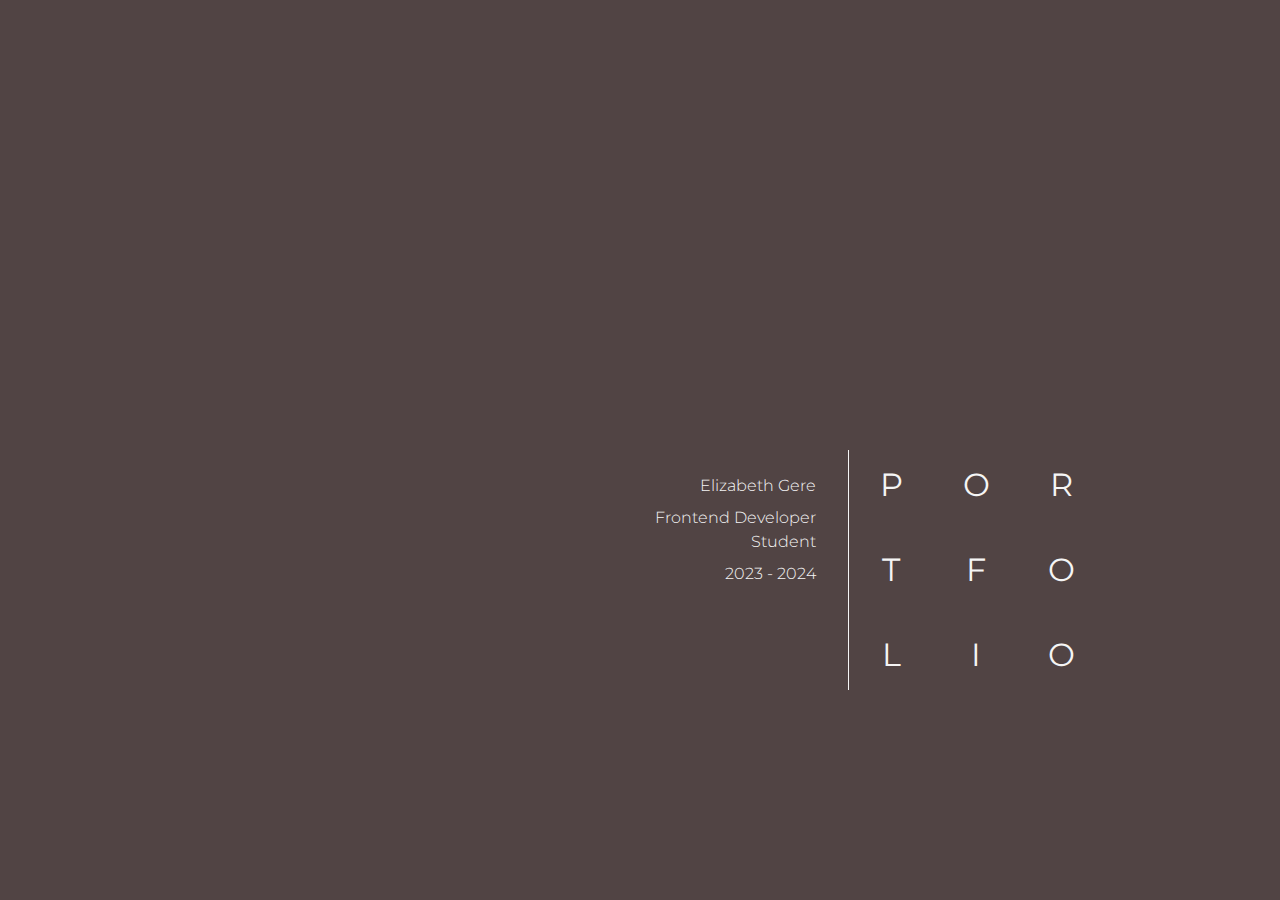
<file: index.html>
<!DOCTYPE html>
<html lang="en">
<head>
  <meta charset="UTF-8">
  <meta name="viewport" content="width=device-width, initial-scale=1.0">
  <title>Portfolio</title>
  <link rel="stylesheet" href="styles.css">
  <link rel="preconnect" href="https://fonts.googleapis.com">
  <link rel="preconnect" href="https://fonts.gstatic.com" crossorigin>
  <link href="https://fonts.googleapis.com/css2?family=Barlow&family=Barlow+Condensed&family=Bellefair&family=Montserrat:ital,wght@0,100..900;1,100..900&display=swap" rel="stylesheet">
</head>
<body id="homepage">

    <div class="flex container">
        <a href="./about" class="clickable text-area">
          <div class="text-container flex">
            <h1 class="text flex">Elizabeth Gere</h1>
            <h2 class="text flex">Frontend Developer Student</h2>
            <p class="text flex">2023 - 2024</p>
          </div>
        </a>
        
        <div class="line"></div>

        <a href="./projects" class="clickable letters-area">
          <div class="grid letter-board">
            <div class=" portfolio sr-only">portfolio</div>
            <div class="box flex">P</div>
            <div class="box flex">O</div>
            <div class="box flex">R</div>
            <div class="box flex">T</div>
            <div class="box flex">F</div>
            <div class="box flex">O</div>
            <div class="box flex">L</div>
            <div class="box flex">I</div>
            <div class="box flex">O</div>
          </div>
        </a>
    </div>

</body>
</html>
</file>
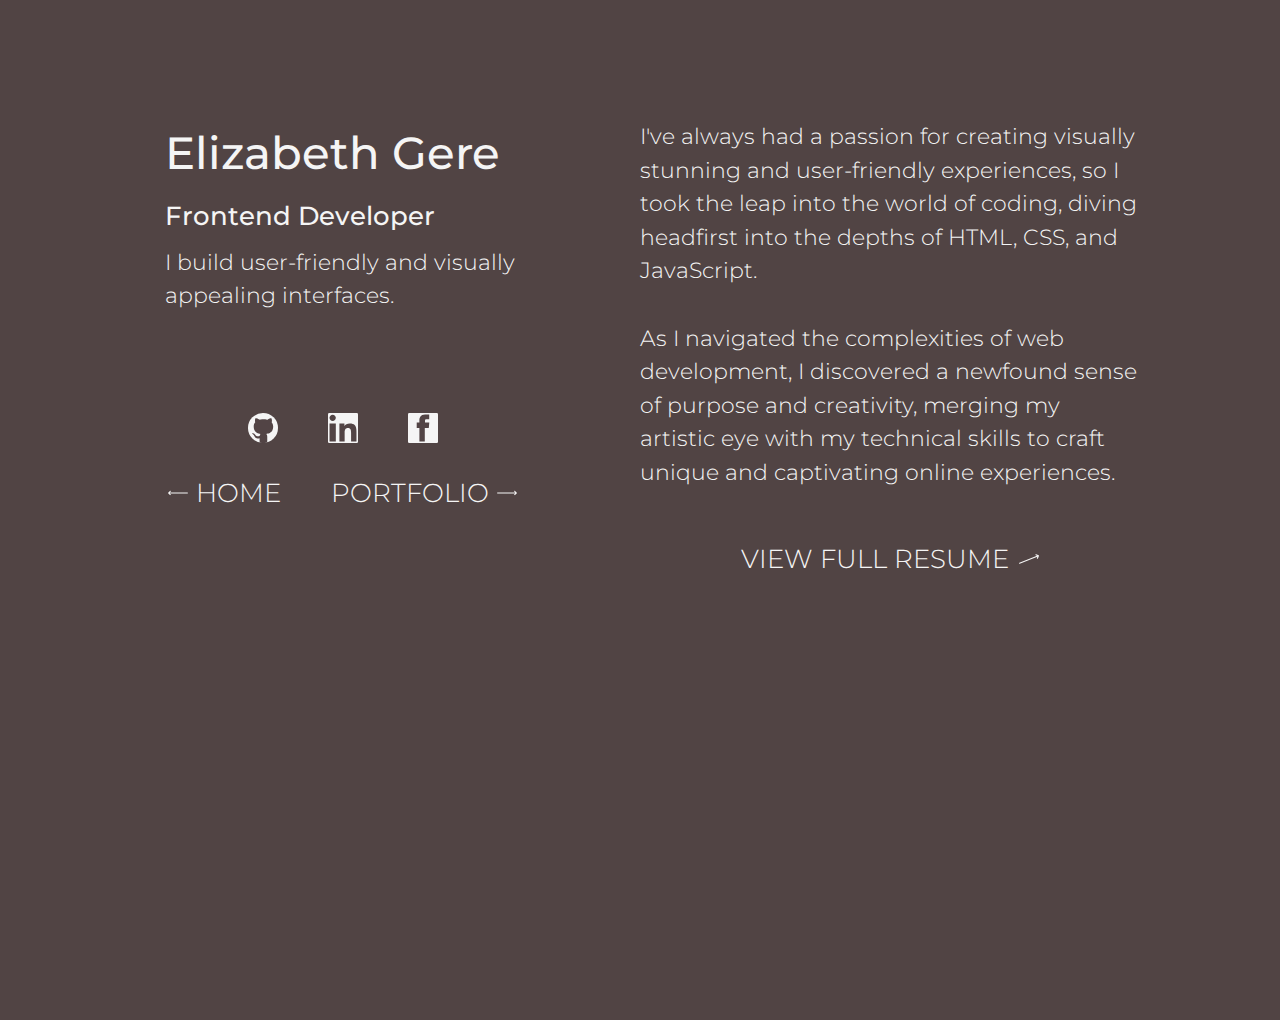
<file: about.html>
<!DOCTYPE html>
<html lang="en">
<head>
  <meta charset="UTF-8">
  <meta name="viewport" content="width=device-width, initial-scale=1.0">
  <title>About</title>
  <link rel="stylesheet" href="styles.css">
  <link rel="preconnect" href="https://fonts.googleapis.com">
  <link rel="preconnect" href="https://fonts.gstatic.com" crossorigin>
  <link href="https://fonts.googleapis.com/css2?family=Barlow&family=Barlow+Condensed&family=Bellefair&family=Montserrat:ital,wght@0,100..900;1,100..900&display=swap" rel="stylesheet">
</head>

<body id="aboutpage">

  <div class="flex about-container">
    <div class="left flex">
      <div class="about flex">
        <h1 class="name-text flex">Elizabeth Gere</h1>
        <h3 class="title-text flex">Frontend Developer</h3>
        <p class="short-text">I build user-friendly and visually appealing interfaces.</p>
      </div>
      <div class="contact flex">
        <div class="icons flex">
          <a href="https://github.com/ElizGere"><img class="icon" src="./assets/images/github.svg"></a>
          <a href=""><img class="icon" src="./assets/images/linkedin.svg"></a>
          <a href=""><img class="icon" src="./assets/images/facebook.svg"></a>
        </div>
        <div class="aboutpage-navbar flex">
          <a class="nav-link nav-home flex" href="./">
            <img class="arrow" src="./assets/images/arrow-left.svg">
            <p class="nav-text">home</p>
          </a>
          <a class="nav-link nav-portfolio flex" href="./projects">
            <p class="nav-text">portfolio</p>
            <img class="arrow" src="./assets/images/arrow-right.svg">
          </a>
        </div>
      </div>
    </div>
    <div class="right flex">
      <div>
        <p class="long-text">I've always had a passion for creating visually stunning and user-friendly experiences, so I took the leap into the world of coding, diving headfirst into the depths of HTML, CSS, and JavaScript. 
        <br></br> As I navigated the complexities of web development, I discovered a newfound sense of purpose and creativity, merging my artistic eye with my technical skills to craft unique and captivating online experiences.
        </p>
      </div>
      <a class="resume-download flex" href="https://drive.google.com/file/d/1CuQFQI6SRACqjI1JAuG7dOCQJXrI8K_C/view?usp=sharing">
        <p class="download-text">View Full Resume</p>
        <img class="arrow" src="./assets/images/arrow-upright.svg">
      </a>
      </div>
    </div>

  </div>

</body>
</html>
</file>
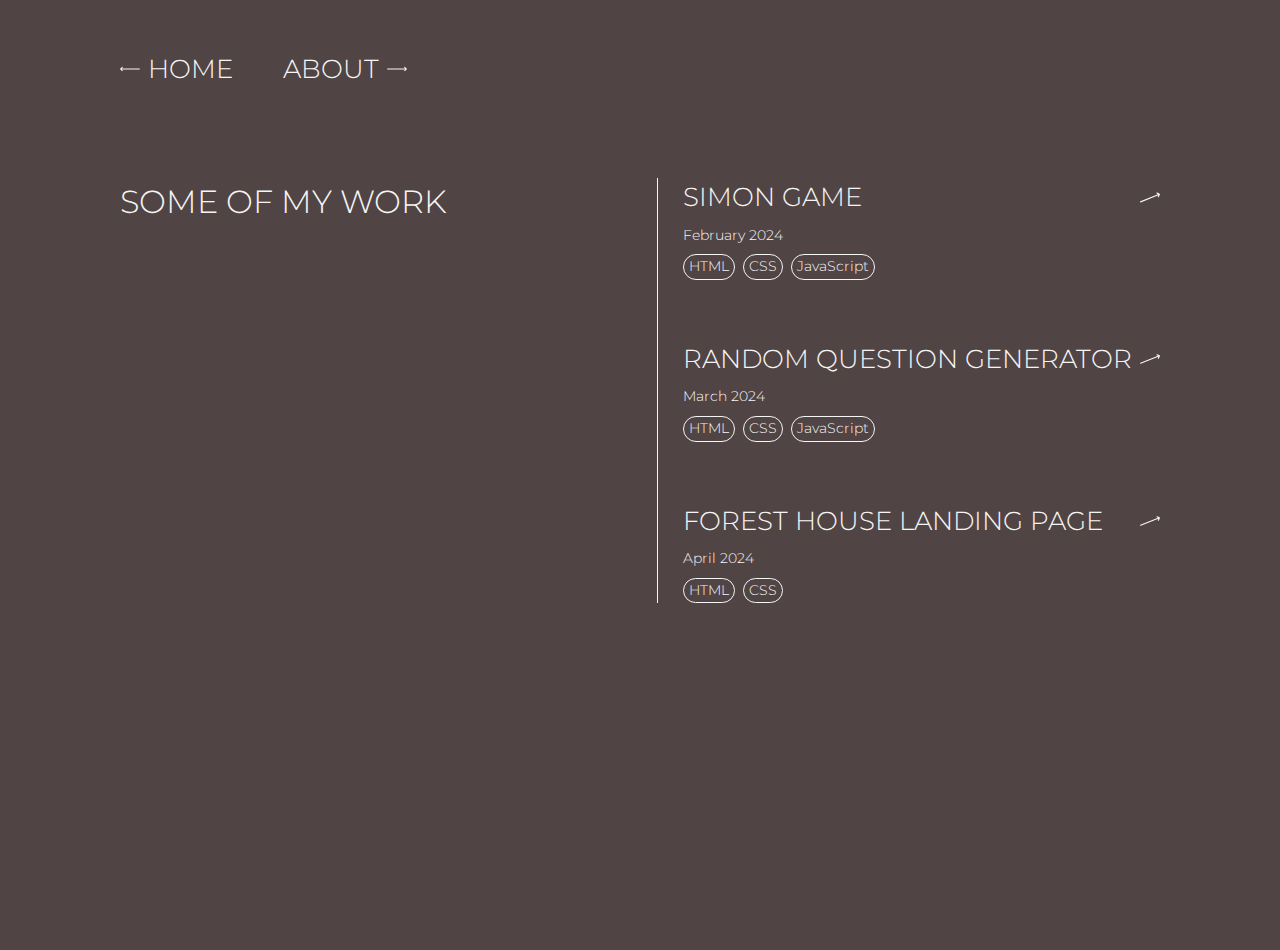
<file: projects.html>
<!DOCTYPE html>
<html lang="en">
<head>
  <meta charset="UTF-8">
  <meta name="viewport" content="width=device-width, initial-scale=1.0">
  <title>Projects</title>
  <link rel="stylesheet" href="styles.css">
  <link rel="preconnect" href="https://fonts.googleapis.com">
  <link rel="preconnect" href="https://fonts.gstatic.com" crossorigin>
  <link href="https://fonts.googleapis.com/css2?family=Barlow&family=Barlow+Condensed&family=Bellefair&family=Montserrat:ital,wght@0,100..900;1,100..900&display=swap" rel="stylesheet">
</head>
<body id="projectpage">
  <div class="flex projectpage-container">
    <div class="projectpage-navbar flex">
      <a class="nav-link nav-home flex" href="./">
        <img class="arrow" src="./assets/images/arrow-left.svg">
        <p class="nav-text">home</p>
      </a>
      <a class="nav-link nav-portfolio flex" href="./about">
        <p class="nav-text">about</p>
        <img class="arrow" src="./assets/images/arrow-right.svg">
      </a>
    </div>

    <div class="projectpage-content">

      <div class="projectpage-title flex">
        <h1 class="projectpage-title-text">Some  of my work</h1 class="title">
        <div class="projectpage-line"></div>  
      </div>

      <div class="projects-container">

        <div class="project-info flex">
          <a class="project-title-container flex" href="https://elizgere.github.io/simon_game/">
            <p class="project-title">Simon Game</p>
            <img class="arrow project-arrow" src="./assets/images/arrow-upright.svg">
          </a>
          <p class="project-date">February 2024</p>
          <div class="language-container flex">
            <p class="language">HTML</p>
            <p class="language">CSS</p>
            <p class="language">JavaScript</p>
          </div>
        </div>

        <div class="project-info flex">
          <a class="project-title-container flex" href="https://elizgere.github.io/random_question_generator/">
            <p class="project-title">Random Question Generator</p>
            <img class="arrow project-arrow" src="./assets/images/arrow-upright.svg">
          </a>
          <p class="project-date">March 2024</p>
          <div class="language-container flex">
            <p class="language">HTML</p>
            <p class="language">CSS</p>
            <p class="language">JavaScript</p>
          </div>
        </div>

        <div class="project-info flex">
          <a class="project-title-container flex" href="https://elizgere.github.io/vacation_cabin/">
            <p class="project-title">Forest House Landing Page</p>
            <img class="arrow project-arrow" src="./assets/images/arrow-upright.svg">
          </a>
          <p class="project-date">April 2024</p>
          <div class="language-container flex">
            <p class="language">HTML</p>
            <p class="language">CSS</p>
          </div>
        </div>

      </div>
    </div>
  


      


  </div>
  
</body>
</html>
</file>
<file: styles.css>
/*------------------*/
/* Reset            */
/*------------------*/

/* Box sizing */

*,
*::before,
*::after {
    margin: 0;
    padding: 0;
    box-sizing: border-box;
}

h1,
h2,
h3,
h4,
h5,
h6,
p {
    font-weight: 300;
}

/* set up the body */

body {
  position: relative;
  font-family: montserrat;
  line-height: 1.5;
  min-height: 100vh;
  overflow-x: hidden;
}

/* reset images */

img, picture {
  max-width: 100%;
  display: block;
}

/* other reset */

a {
  text-decoration: none;
  color: inherit;
}

li {
  text-decoration: none;
  list-style: none;
}

/*--------------------*/
/* Utility classes    */
/*--------------------*/

.flex {
  display: flex;
  gap: 0.5rem;
}

.grid {
  display: grid;
  gap: 1rem;
}

.sr-only {
  position: absolute;
  width: 1px;
  height: 1px;
  padding: 0;
  margin: -1px;
  overflow: hidden;
  clip: rect(0, 0, 0, 0);
  white-space: nowrap;
  border: 0;
}

.clickable {
  display: inline-block;
  position: relative;
  z-index: 10;
  margin: 0;
  cursor: pointer;
}

/*--------------------*/
/* Components         */
/*--------------------*/


/* Homepage */

#homepage {
  background-color: rgb(81,68,68);
  color: rgb(245,245,245);
}

.container {
  margin: auto;
  position: absolute;
  top: 0; left: 0; bottom: 0; right: 0;
  flex-direction: column;
  justify-content: center;
  align-items: center;
}

.text-container {
  flex-direction: column;
  justify-content: center;
  align-items: center;
}

.text {
  font-size: 1rem;
  text-align: center;
  flex-wrap: nowrap;
}

.line {
  border-bottom: 1.5px solid rgb(245,245,245);
  width: 15rem;
  margin: 3rem 0rem;
}

.letter-board {
  grid-template: repeat(3, 1fr) / repeat(3, 1fr);
  width: 15rem;
	height: 15rem;
	margin: 0;
}

.box {
  font-size: 2rem;
  justify-content: center;
  align-items: center;
}

.portfolio {
  width: 15rem;
  height: 15rem;
}

.text-area {
  width: 13rem;
  height: 6rem;
}

.letters-area {
  width: 15rem;
  height: 15rem;
}

@media (min-width: 30em) and (max-width: 44.999em) {
  .container {
    top: 30%;
  }

  .line {
    margin: 2rem 0rem;
  }
}

@media (min-width: 45em) {
  .container {
    top: 50%;
    left: 35%;
    flex-direction: row;
    align-items: flex-start;
  }

  .text-container {
    justify-content: flex-end;
    margin-top: 1.5rem;
    margin-right: 1.5rem;
  }

  .text-container:hover {
    transform: scale(1.1);
  }

  .text {
    text-align: end;
    align-self: flex-end;
    flex-wrap: nowrap;
  }

  .line {
    border-bottom: 0;
    border-right: 1.5px solid rgb(245,245,245);
    width: 0;
    height: 15rem;
    margin: 0;
  }

  .letter-board:hover {
    transform: scale(1.1);
  }
}


/* Project page */

#projectpage {
  background-color: rgb(81,68,68);
  color: rgb(245,245,245);
}

.projectpage-container {
  flex-direction: column;
  margin-left: 20px;
  margin-right: 20px;
  margin-top: 20px;
  margin-bottom: 20px;
  gap: 90px;
  align-items: center;
}

.projectpage-navbar {
  gap: 50px;
}

.projectpage-content {
  display: flex;
  flex-direction: column;
}

.projectpage-title {
  flex-direction: column;
  align-items: center;
}

.projectpage-title-text {
  text-transform: uppercase;
  font-size: clamp(1.3rem, 2.5vw, 2rem);
}

.projectpage-line {
  border-bottom: 1.5px solid rgb(245,245,245);
  width: 100%;
  margin: 2rem 0rem;
}

.projects-container {
  display: flex;
  flex-direction: column;
  align-items: center;
  gap: 60px;
}

.project-info {
  flex-direction: column;
  width: 100%;
}

.project-title-container {
  flex-direction: row;
  justify-content: space-between;
}

.project-title {
  font-size: clamp(1rem, 2.5vw, 1.6rem);
  text-transform: uppercase;
}

.project-date, .language {
  font-size: clamp(0.8rem, 1.5vw, 0.9rem);
}

.language {
  border: 1px solid rgb(245,245,245);
  border-radius: 15px;
  padding: 1px 5px 1px 5px;
}

@media (min-width: 35em) and (max-width: 54.999em) {
  .projectpage-container {
    margin: auto;
    margin-top: 30px;
    gap: 120px;
  }

  .projectpage-navbar {
    justify-content: flex-start;
  }
  
  .projectpage-content {
    display: flex;
    flex-direction: column;
    justify-content: center;
    gap: 50px;
    margin: 0 55px 0 55px;
  }

  .projectpage-title {
    flex-direction: column;
    justify-content: center;
  }

  .projects-container {
    display: grid;
    grid-template: repeat(2, 1fr) / repeat(2, 1fr);
  }

  .project-info {
    height: 100%;
    justify-content: space-between;
  }
}

@media (min-width: 55em) {
  .projectpage-container {
    max-width: 1200px;
    margin: auto;
    margin-top: 50px;
    padding: 0px 80px 0px 80px;
  }

  .projectpage-navbar {
    align-self: flex-start;
  }

  .projectpage-content {
    display: flex;
    flex-direction: row;
    justify-content: space-between;
    width: 100%;
  }

  .projectpage-title {
    flex-direction: row;
    justify-content: space-between;
    align-items: flex-start;
  }
  
  .projectpage-line {
    border:0;
    width: 0;
    margin: 0;
  }

  .projects-container {
    display: flex;
    align-items: flex-end;
    border-left: 1.5px solid rgb(245,245,245);
    padding-left: 25px;
  }

  .project-title-container:hover {
    cursor: pointer;
    transform: scale(1.1);
  }
}


/* About Page */

#aboutpage {
  background-color: rgb(81,68,68);
  color: rgb(245,245,245);
}

.about-container {
  flex-direction: column;
  margin: 20px;
  justify-content: center;
  gap: 50px;
}

.left, .right {
  flex-direction: column;
  justify-content: space-between;
  gap: 50px;
}

.about {
  flex-direction: column;
  gap: 10px;
  max-width: 90%;
}

.name-text, .title-text {
  font-weight: 500;
  justify-content: flex-start;
}

.name-text {
  font-size: clamp(2.3rem, 4.5vw, 2.8rem);
} 

.title-text {
  font-size: clamp(1.2rem, 3vw, 1.6rem);
} 

.short-text, .long-text {
  font-size: clamp(1rem, 3vw, 1.4rem);
}

.contact {
  flex-direction: column;
  gap: 30px;
}

.icons {
  justify-content: center;
  gap: 50px;
}

.aboutpage-navbar {
  justify-content: space-around;
}

.icon {
  width: 30px;
}

.arrow {
  width: 20px;
}

.nav-text, .download-text {
  font-size: clamp(1rem, 2.5vw, 1.6rem);
  text-transform: uppercase;
}

.nav-link:hover, .resume-download:hover {
  transform: scale(1.1);
}

.resume-download {
  gap: 10px;
  justify-content: center;
}

@media (min-width: 30em) and (max-width: 64.999em) {
  .about-container {
    margin: 35px;
    max-width: 1000px;
  }

  .aboutpage-navbar {
    justify-content: center;
    gap: 50px;
  }
}

@media (min-width: 65em) {
  .about-container {
    flex-direction: row;
    max-width: 1000px;
    margin: auto;
    margin-top: 120px;
    margin-bottom: 50px;
    justify-content: space-between;
  }

  .left, .right {
    max-width: 500px;
  }

  .left {
    justify-content: flex-start;
    gap: 100px;
  }

  .about, .contact {
    max-width: 90%;
  }

  .about {
    padding-left: 25px;
  }

  .aboutpage-navbar {
    justify-content: center;
    gap: 50px;
  }

  .icon:hover {
    transform: scale(1.2);
  }
}
</file>
